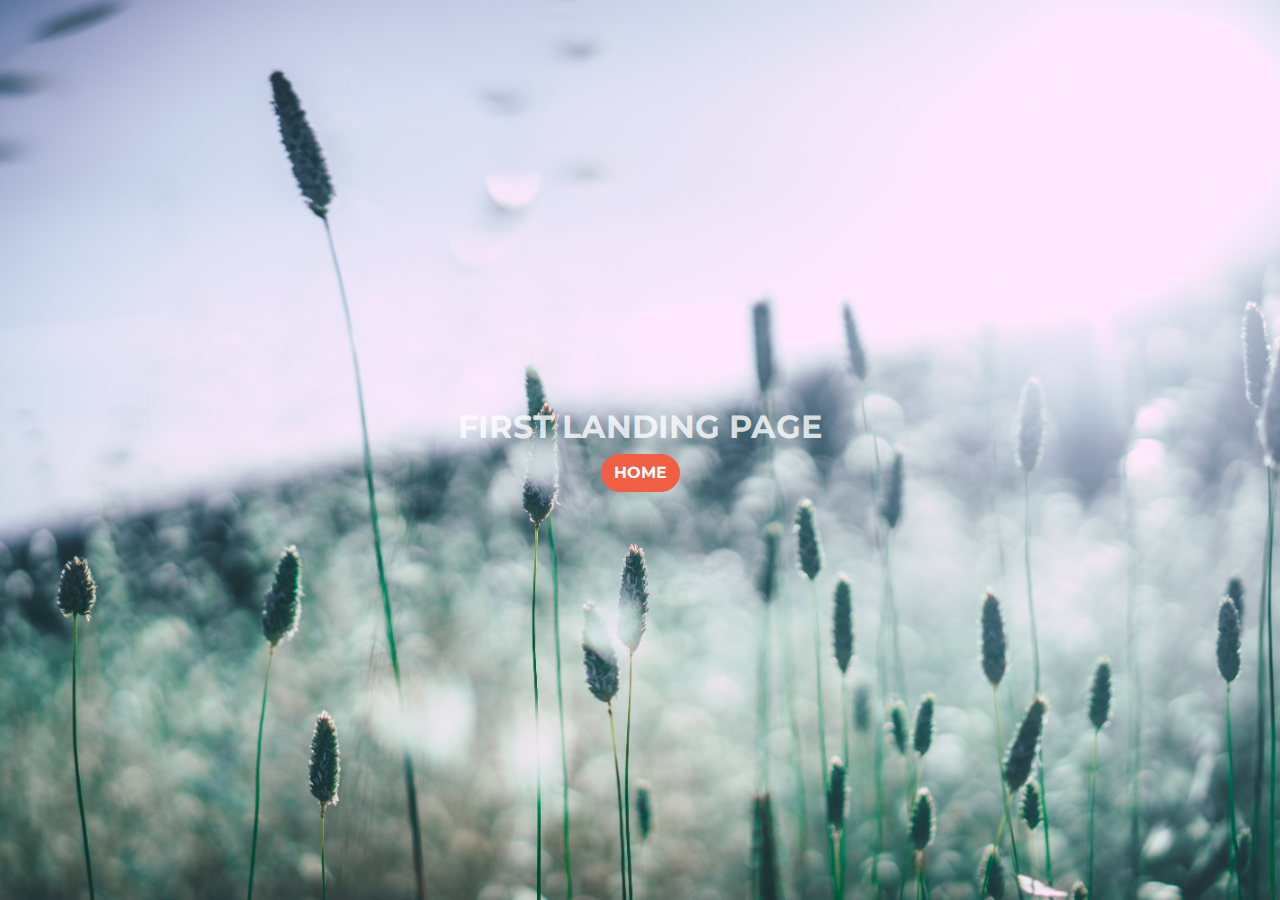
<file: index.html>
<!DOCTYPE html>
<html>
<title>Landing</title>
<!-- Google Fonts -->
<link href="https://fonts.googleapis.com/css?family=Montserrat" rel="stylesheet">
	<!-- Note that the below Bootstrap file is a specific version. If you grab the most
	current from Bootstrap website, you will see the button grow transition being a lot faster
	than in my video. Use whichever style sheet you like best! -->
	<!-- Bootstrap CSS from a CDN. This way you don't have to include the bootstrap file yourself -->
<link rel="stylesheet" href="https://maxcdn.bootstrapcdn.com/bootstrap/4.0.0/css/bootstrap.min.css" integrity="sha384-Gn5384xqQ1aoWXA+058RXPxPg6fy4IWvTNh0E263XmFcJlSAwiGgFAW/dAiS6JXm" crossorigin="anonymous">
<link href="style.css" rel="stylesheet">
<body>
    <header class="startup text-center text-white d-flex">
      <div class="container my-auto">
        <div class="row">
          <div class="col-lg-12 my-auto">
            <h1 class="text-uppercase faded">
              <strong>FIRST LANDING PAGE</strong>
            </h1>
						<a class="btn btn-primary" href="home.html" role="button">HOME</a>
          </div>
        </div>
      </div>
    </header>
  </body>

</html>
</file>
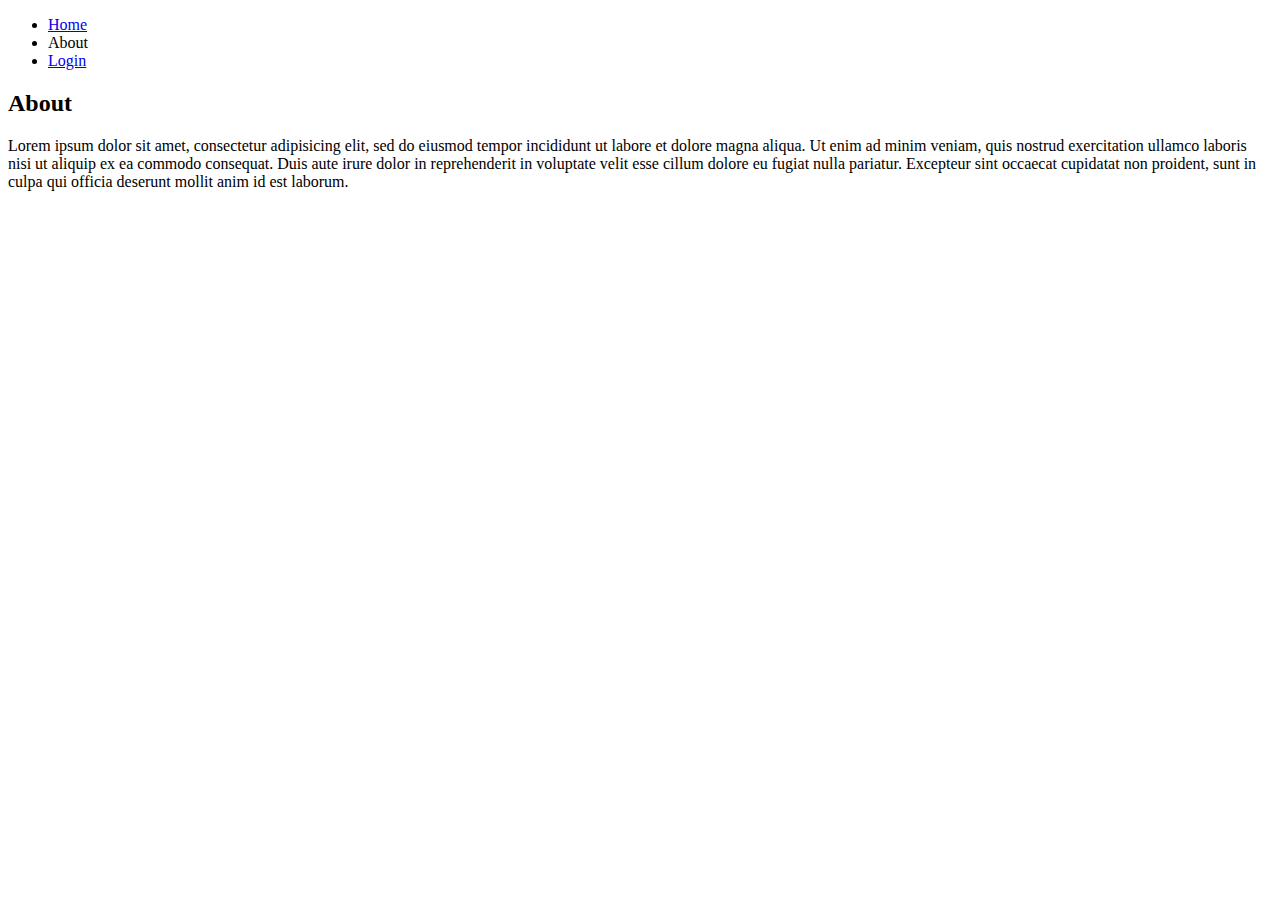
<file: about.html>
<!DOCTYPE html>
<html>
<head>
	<title>My first website!</title>
</head>
<body>
	<header>
		<nav>
			<ul>
				<li><a href="index.html">Home</a></li>
				<li>About</li>
				<li><a href="login.html">Login</a></li>
			</ul>
		</nav>
	</header>
	<section>
		<h2>About</h2>
		<p>Lorem ipsum dolor sit amet, consectetur adipisicing elit, sed do eiusmod
		tempor incididunt ut labore et dolore magna aliqua. Ut enim ad minim veniam,
		quis nostrud exercitation ullamco laboris nisi ut aliquip ex ea commodo
		consequat. Duis aute irure dolor in reprehenderit in voluptate velit esse
		cillum dolore eu fugiat nulla pariatur. Excepteur sint occaecat cupidatat non
		proident, sunt in culpa qui officia deserunt mollit anim id est laborum.</p>
	</section>
</body>
</html>
</file>
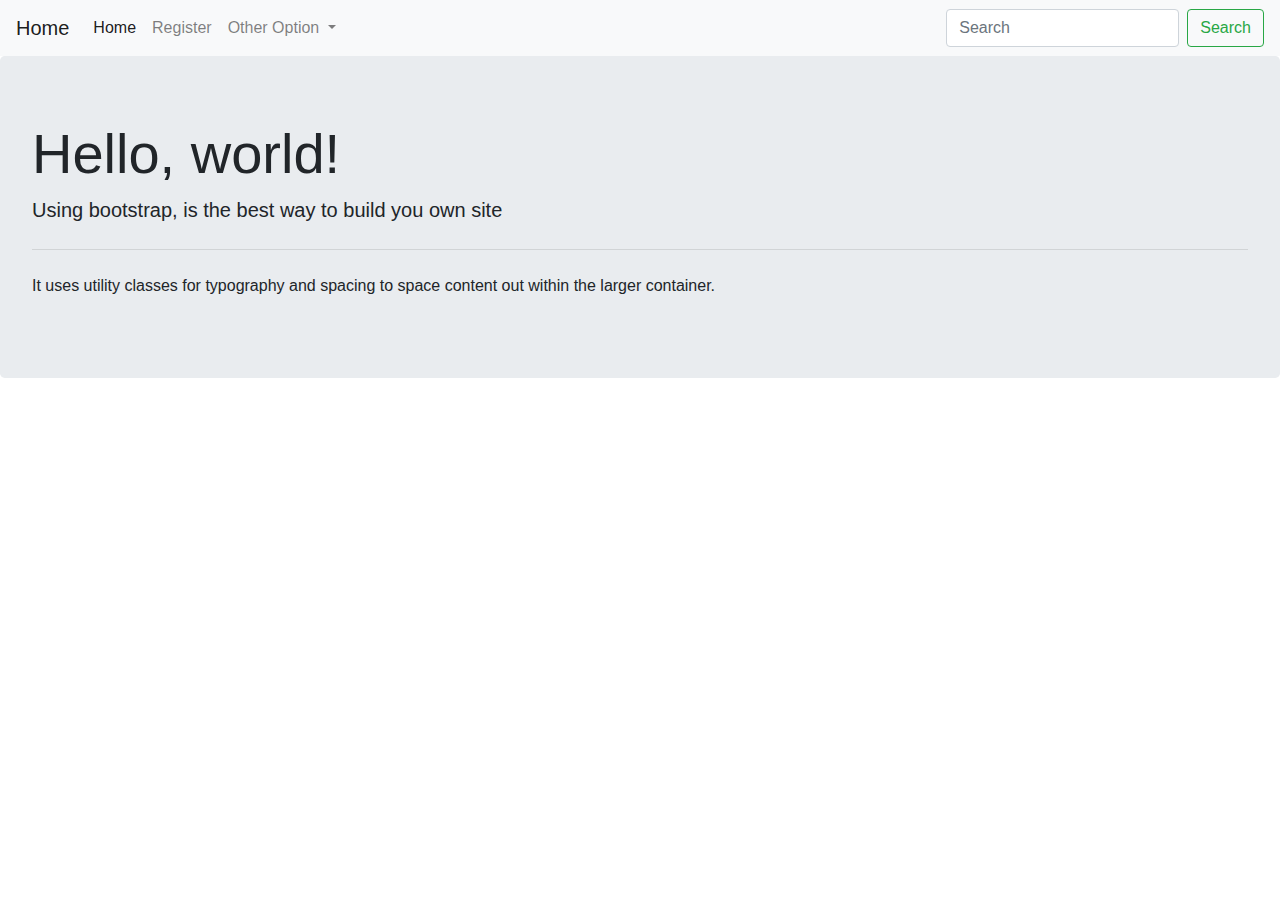
<file: home.html>
<!DOCTYPE html>
<html>
<head>
	<title>My first website!</title>
	<link rel="stylesheet" href="https://stackpath.bootstrapcdn.com/bootstrap/4.3.1/css/bootstrap.min.css" integrity="sha384-ggOyR0iXCbMQv3Xipma34MD+dH/1fQ784/j6cY/iJTQUOhcWr7x9JvoRxT2MZw1T" crossorigin="anonymous">
</head>
<body>
	<nav class="navbar navbar-expand-lg navbar-light bg-light">
  <a class="navbar-brand" href="#">Home</a>
  <button class="navbar-toggler" type="button" data-toggle="collapse" data-target="#navbarSupportedContent" aria-controls="navbarSupportedContent" aria-expanded="false" aria-label="Toggle navigation">
    <span class="navbar-toggler-icon"></span>
  </button>
  <div class="collapse navbar-collapse" id="navbarSupportedContent">
    <ul class="navbar-nav mr-auto">
      <li class="nav-item active">
        <a class="nav-link" href="#">Home <span class="sr-only">(current)</span></a>
      </li>
      <li class="nav-item">
        <a class="nav-link" href="register.html">Register</a>
      </li>
      <li class="nav-item dropdown">
        <a class="nav-link dropdown-toggle" href="#" id="navbarDropdown" role="button" data-toggle="dropdown" aria-haspopup="true" aria-expanded="false">
          Other Option
        </a>
        <div class="dropdown-menu" aria-labelledby="navbarDropdown">
          <a class="dropdown-item" href="#">New Page</a>
          <a class="dropdown-item" href="#">New Page2</a>
          <div class="dropdown-divider"></div>
          <a class="dropdown-item" href="#">Next Page</a>
        </div>
      </li>

    </ul>
    <form class="form-inline my-2 my-lg-0">
      <input class="form-control mr-sm-2" type="search" placeholder="Search" aria-label="Search">
      <button class="btn btn-outline-success my-2 my-sm-0" type="submit">Search</button>
    </form>
  </div>
</nav>
<div class="jumbotron">
  <h1 class="display-4">Hello, world!</h1>
  <p class="lead">Using bootstrap, is the best way to build you own site</p>
  <hr class="my-4">
  <p>It uses utility classes for typography and spacing to space content out within the larger container.</p>

</div>



	<!--  JS Script-->
	<script src="https://code.jquery.com/jquery-3.3.1.slim.min.js" integrity="sha384-q8i/X+965DzO0rT7abK41JStQIAqVgRVzpbzo5smXKp4YfRvH+8abtTE1Pi6jizo" crossorigin="anonymous"></script>
	<script src="https://cdnjs.cloudflare.com/ajax/libs/popper.js/1.14.7/umd/popper.min.js" integrity="sha384-UO2eT0CpHqdSJQ6hJty5KVphtPhzWj9WO1clHTMGa3JDZwrnQq4sF86dIHNDz0W1" crossorigin="anonymous"></script>
	<script src="https://stackpath.bootstrapcdn.com/bootstrap/4.3.1/js/bootstrap.min.js" integrity="sha384-JjSmVgyd0p3pXB1rRibZUAYoIIy6OrQ6VrjIEaFf/nJGzIxFDsf4x0xIM+B07jRM" crossorigin="anonymous"></script>
</body>
</html>
</file>
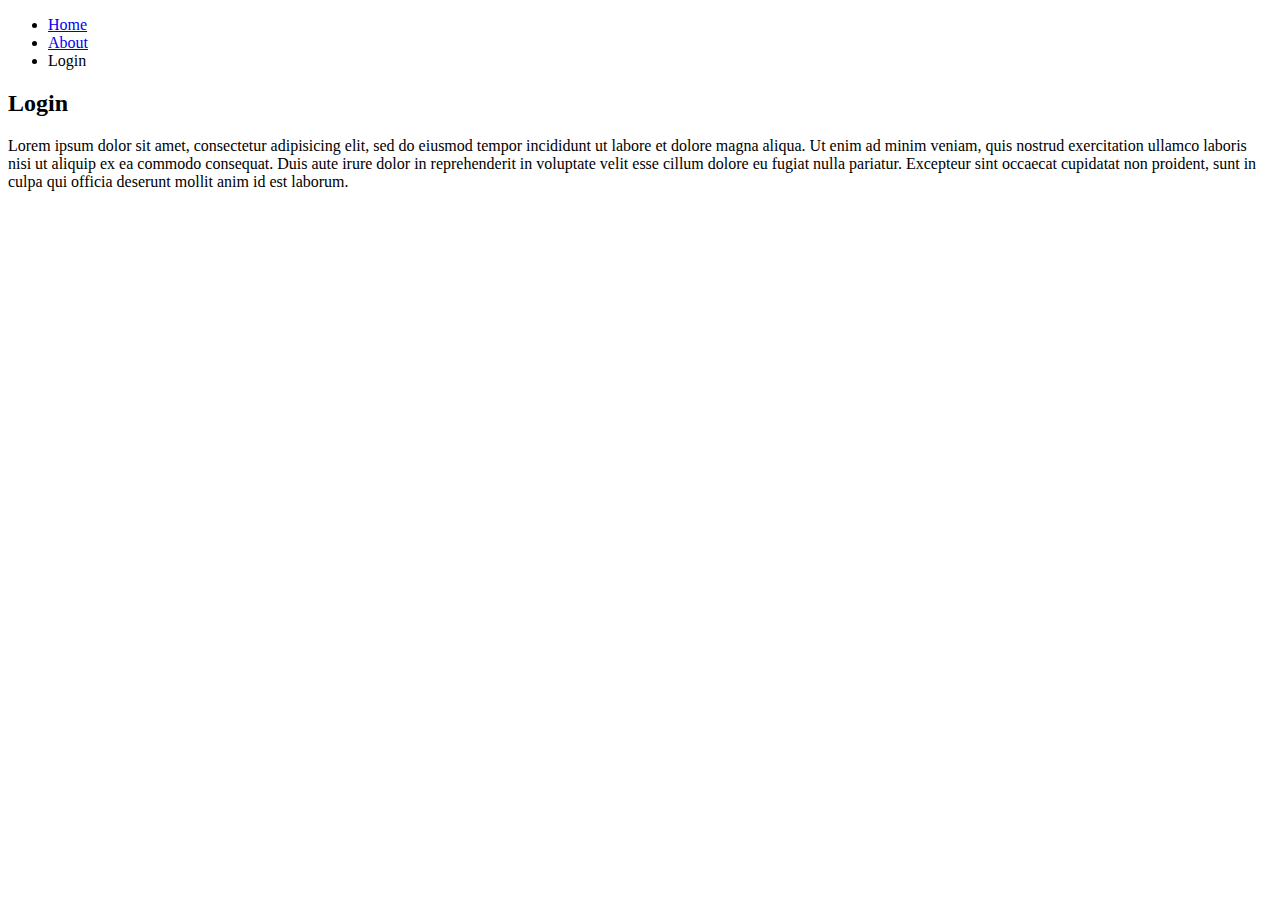
<file: login.html>
<!DOCTYPE html>
<html>
<head>
	<title>My first website!</title>
</head>
<body>
	<header>
		<nav>
			<ul>
				<li><a href="index.html">Home</a></li>
				<li><a href="about.html">About</a></li>
				<li>Login</li>
			</ul>
		</nav>
	</header>
	<section>
		<h2>Login</h2>
		<p>Lorem ipsum dolor sit amet, consectetur adipisicing elit, sed do eiusmod
		tempor incididunt ut labore et dolore magna aliqua. Ut enim ad minim veniam,
		quis nostrud exercitation ullamco laboris nisi ut aliquip ex ea commodo
		consequat. Duis aute irure dolor in reprehenderit in voluptate velit esse
		cillum dolore eu fugiat nulla pariatur. Excepteur sint occaecat cupidatat non
		proident, sunt in culpa qui officia deserunt mollit anim id est laborum.</p>
	</section>
</body>
</html>
</file>
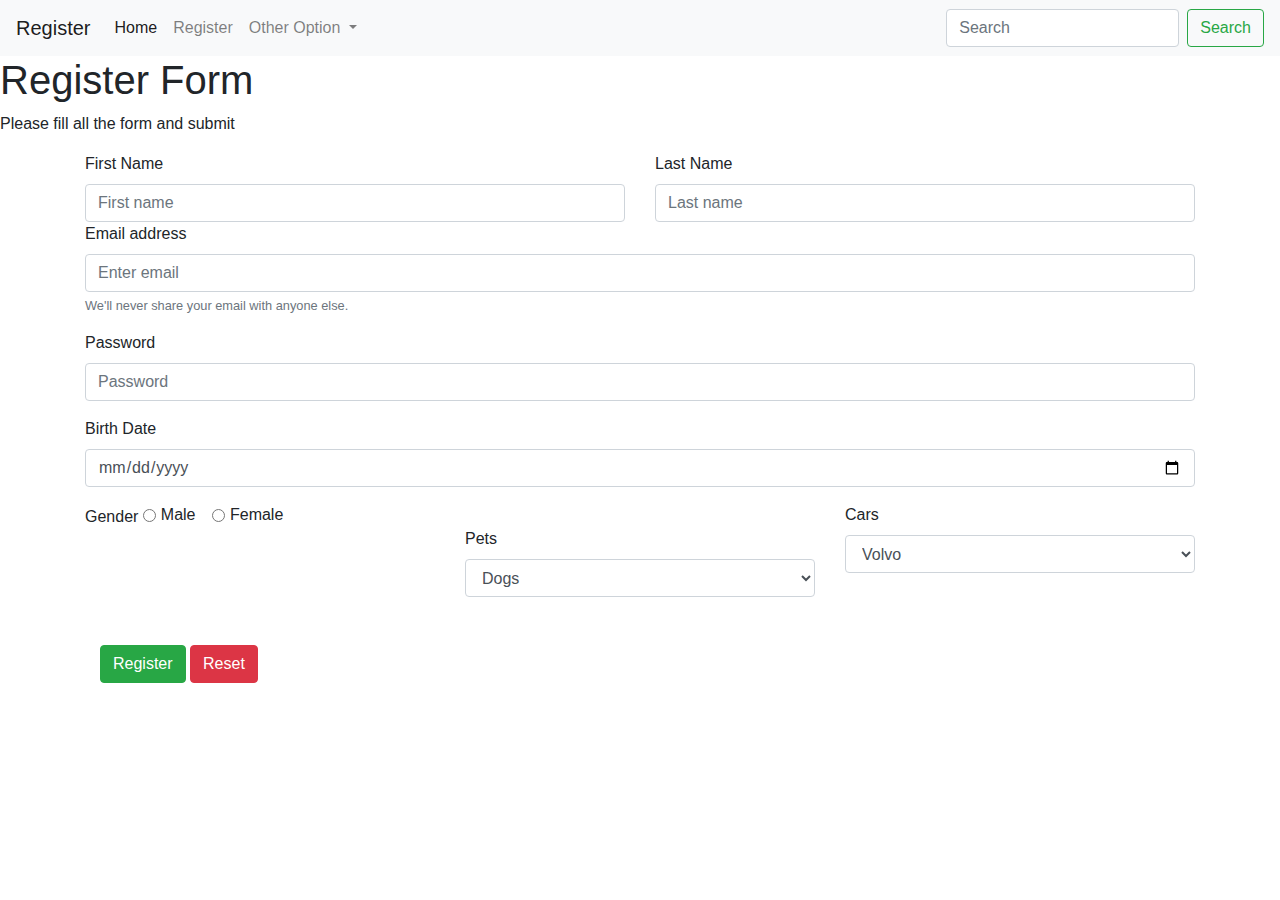
<file: register.html>
<!doctype html>
<html>
	<head>
		<title>My First WebSite</title>
		<head>
			<title>My first website!</title>
			<link rel="stylesheet" href="https://stackpath.bootstrapcdn.com/bootstrap/4.3.1/css/bootstrap.min.css" integrity="sha384-ggOyR0iXCbMQv3Xipma34MD+dH/1fQ784/j6cY/iJTQUOhcWr7x9JvoRxT2MZw1T" crossorigin="anonymous">
		</head>
		<body>
			<nav class="navbar navbar-expand-lg navbar-light bg-light">
		  <a class="navbar-brand" href="#">Register</a>
		  <button class="navbar-toggler" type="button" data-toggle="collapse" data-target="#navbarSupportedContent" aria-controls="navbarSupportedContent" aria-expanded="false" aria-label="Toggle navigation">
		    <span class="navbar-toggler-icon"></span>
		  </button>
		  <div class="collapse navbar-collapse" id="navbarSupportedContent">
		    <ul class="navbar-nav mr-auto">
		      <li class="nav-item active">
		        <a class="nav-link" href="index.html">Home <span class="sr-only">(current)</span></a>
		      </li>
		      <li class="nav-item">
		        <a class="nav-link" href="register.html">Register</a>
		      </li>
		      <li class="nav-item dropdown">
		        <a class="nav-link dropdown-toggle" href="#" id="navbarDropdown" role="button" data-toggle="dropdown" aria-haspopup="true" aria-expanded="false">
		          Other Option
		        </a>
		        <div class="dropdown-menu" aria-labelledby="navbarDropdown">
		          <a class="dropdown-item" href="#">New Page</a>
		          <a class="dropdown-item" href="#">New Page2</a>
		          <div class="dropdown-divider"></div>
		          <a class="dropdown-item" href="#">Next Page</a>
		        </div>
		      </li>

		    </ul>
		    <form class="form-inline my-2 my-lg-0">
		      <input class="form-control mr-sm-2" type="search" placeholder="Search" aria-label="Search">
		      <button class="btn btn-outline-success my-2 my-sm-0" type="submit">Search</button>
		    </form>
		  </div>
		</nav>
	</head>
<body>
		<!-- Container layout -->
  <h1> Register Form </h1>
  <p> Please fill all the form and submit </p>
	<div class="container">
		<div class="row">
			<div class="col align-self-start">
				<form method="GET" >
					<div class="row">
			    <div class="col">
						<label for="fname">First Name</label>
			      <input type="text" name="fname" class="form-control" placeholder="First name">
			    </div>
			    <div class="col">
						<label for="lname">Last Name</label>
			      <input type="text" name="lname" class="form-control" placeholder="Last name">
			    </div>
			  </div>
				<div class="form-group">
			    <label for="email">Email address</label>
			    <input type="email" class="form-control" id="email" name="email" aria-describedby="emailHelp" placeholder="Enter email">
			    <small id="emailHelp" class="form-text text-muted">We'll never share your email with anyone else.</small>
		  	</div>
		  	<div class="form-group">
			    <label for="password">Password</label>
			    <input type="password" class="form-control" name="password" id="exampleInputPassword1" placeholder="Password">
		  	</div>
				<div class="form-group">
				 <label for="birthdate">Birth Date</label>
				 <input type="date" name="bod" class="form-control" id="exampleInputPassword1" placeholder="">
		 		</div>
			<div class="row">
				<div class="col">
	      <label for="gender">Gender</label>
				<div class="form-check form-check-inline">
	  			<input class="form-check-input" type="radio" name="gender" id="inlineRadio1" value="Male">
	  			<label class="form-check-label" for="inlineRadio1">Male</label>
				</div>
				<div class="form-check form-check-inline">
	  			<input class="form-check-input" type="radio" name="gender" id="inlineRadio2" value="Female">
	  			<label class="form-check-label" for="inlineRadio2">Female</label>
				</div>
			</div>
				<div class="col">
				<br>
				<label for="pets">Pets</label>
    		<select class="form-control" id="exampleFormControlSelect1" name="pets">
      		<option>Dogs</option>
      		<option>Cats</option>
		      <option>Birds</option>
		      <option>Rabbits</option>
		      <option>Hamspter</option>
    		</select>
			</div>
				<div class="col">
				<label for="cars">Cars</label>
				<select class="form-control" id="car" name="cars">
					<option>Volvo</option>
					<option>Audi</option>
					<option>Honda</option>
					<option>BMW</option>
					<option>Ford</option>
				</select>

			</div>
		</div>
				<br><br>
				<div class="container">
					<input class="btn btn-success" type="submit" name="submit" value="Register">
 				 	<input class="btn btn-danger"type="reset" name="reset" value="Reset">
				</div>
	    </form>
		</div>
	</div>
</div>


		<!--  JS Script-->
		<script src="https://code.jquery.com/jquery-3.3.1.slim.min.js" integrity="sha384-q8i/X+965DzO0rT7abK41JStQIAqVgRVzpbzo5smXKp4YfRvH+8abtTE1Pi6jizo" crossorigin="anonymous"></script>
		<script src="https://cdnjs.cloudflare.com/ajax/libs/popper.js/1.14.7/umd/popper.min.js" integrity="sha384-UO2eT0CpHqdSJQ6hJty5KVphtPhzWj9WO1clHTMGa3JDZwrnQq4sF86dIHNDz0W1" crossorigin="anonymous"></script>
		<script src="https://stackpath.bootstrapcdn.com/bootstrap/4.3.1/js/bootstrap.min.js" integrity="sha384-JjSmVgyd0p3pXB1rRibZUAYoIIy6OrQ6VrjIEaFf/nJGzIxFDsf4x0xIM+B07jRM" crossorigin="anonymous"></script>

	</body>
</html>
</file>
<file: style.css>
body,
html {
  width: 100%;
  height: 100%;
}

body {
  font-family: 'Montserrat', sans-serif;
}

hr {
  max-width: 65px;
  border-width: 3px;
  border-color: #F05F44;
}

.faded {
  color: rgba(255, 255, 255, 0.8);
}

header.startup {
  background-position: center;
  background-image: url("header.jpg");
  background-size: cover;
  height: 100%;
}

header.startup hr {
  margin-top: 200px;
  margin-bottom: 30px;
}

header.startup h1 {
  font-size: 2rem;
}

.btn {
  font-weight: 700;
  text-transform: uppercase;
  border-radius: 300px;
  font-family: 'Montserrat', sans-serif;
}

.btn-xl {
  padding: 1rem 2rem;
}

.btn-primary {
  background-color: #F05F44;
  border-color: #F05F44; }

.btn-primary:hover {
  background-color: #ee4b08;
  border-color: #ee4b08;
  border-width: 5px;
  cursor: pointer;
}
</file>
